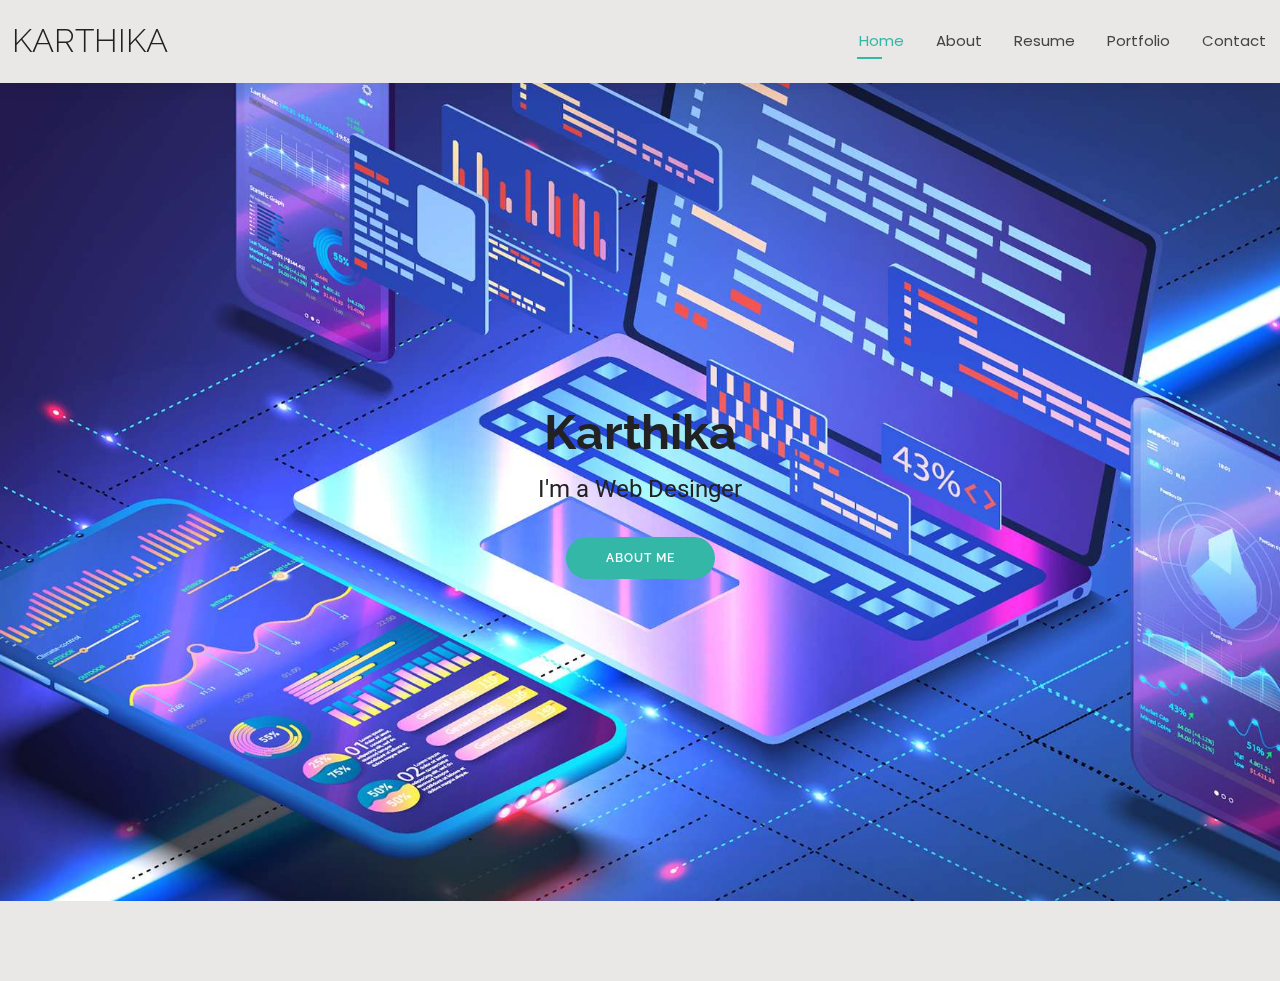
<file: index.html>
<!DOCTYPE html>
<html lang="en">

<head>
  <meta charset="utf-8">
  <meta content="width=device-width, initial-scale=1.0" name="viewport">
  <title>Index - Karthika Bootstrap Template</title>
  <meta name="description" content="">
  <meta name="keywords" content="">

  <!-- Favicons -->
  <link href="assets/img/favicon.png" rel="icon">
  <link href="assets/img/apple-touch-icon.png" rel="apple-touch-icon">

  <!-- Fonts -->
  <link href="https://fonts.googleapis.com" rel="preconnect">
  <link href="https://fonts.gstatic.com" rel="preconnect" crossorigin>
  <link href="https://fonts.googleapis.com/css2?family=Roboto:ital,wght@0,100;0,300;0,400;0,500;0,700;0,900;1,100;1,300;1,400;1,500;1,700;1,900&family=Poppins:ital,wght@0,100;0,200;0,300;0,400;0,500;0,600;0,700;0,800;0,900;1,100;1,200;1,300;1,400;1,500;1,600;1,700;1,800;1,900&family=Raleway:ital,wght@0,100;0,200;0,300;0,400;0,500;0,600;0,700;0,800;0,900;1,100;1,200;1,300;1,400;1,500;1,600;1,700;1,800;1,900&display=swap" rel="stylesheet">

  <!-- Vendor CSS Files -->
  <link href="assets/vendor/bootstrap/css/bootstrap.min.css" rel="stylesheet">
  <link href="assets/vendor/bootstrap-icons/bootstrap-icons.css" rel="stylesheet">
  <link href="assets/vendor/aos/aos.css" rel="stylesheet">
  <link href="assets/vendor/swiper/swiper-bundle.min.css" rel="stylesheet">
  <link href="assets/vendor/glightbox/css/glightbox.min.css" rel="stylesheet">

  <!-- Main CSS File -->
  <link href="assets/css/main.css" rel="stylesheet">

 
</head>

<body class="index-page">

  <header id="header" class="header d-flex align-items-center light-background sticky-top">
    <div class="container-fluid position-relative d-flex align-items-center justify-content-between">

      <a href="index.html" class="logo d-flex align-items-center me-auto me-xl-0">
        <!-- Uncomment the line below if you also wish to use an image logo -->
        <!-- <img src="assets/img/logo.png" alt=""> -->
        <h1 class="sitename">Karthika</h1>
      </a>

      <nav id="navmenu" class="navmenu">
        <ul>
          <li><a href="index.html" class="active">Home</a></li>
          <li><a href="about.html">About</a></li>
          <li><a href="resume.html">Resume</a></li>
          <li><a href="portfolio.html">Portfolio</a></li> 
          <li><a href="contact.html">Contact</a></li>
        </ul>
        <i class="mobile-nav-toggle d-xl-none bi bi-list"></i>
      </nav>

     
    </div>
  </header>

  <main class="main">

    <!-- Hero Section -->
    <section id="hero" class="hero section">

      <img src="assets/img/software-development-specialist.jpg" alt="" data-aos="fade-in" >

      <div class="container text-center" data-aos="zoom-out" data-aos-delay="100">
        <div class="row justify-content-center">
          <div class="col-lg-8">
            <h2>Karthika</h2>
            <p>I'm a Web Desinger</p>
            <a href="about.html" class="btn-get-started">About Me</a>
          </div>
        </div>
      </div>

    </section><!-- /Hero Section -->

  </main>

  <footer id="footer" class="footer light-background">

   

  </footer>

  <!-- Scroll Top -->
  <a href="#" id="scroll-top" class="scroll-top d-flex align-items-center justify-content-center"><i class="bi bi-arrow-up-short"></i></a>

  <!-- Preloader -->
  <div id="preloader"></div>

  <!-- Vendor JS Files -->
  <script src="assets/vendor/bootstrap/js/bootstrap.bundle.min.js"></script>
  <script src="assets/vendor/php-email-form/validate.js"></script>
  <script src="assets/vendor/aos/aos.js"></script>
  <script src="assets/vendor/waypoints/noframework.waypoints.js"></script>
  <script src="assets/vendor/purecounter/purecounter_vanilla.js"></script>
  <script src="assets/vendor/swiper/swiper-bundle.min.js"></script>
  <script src="assets/vendor/glightbox/js/glightbox.min.js"></script>
  <script src="assets/vendor/imagesloaded/imagesloaded.pkgd.min.js"></script>
  <script src="assets/vendor/isotope-layout/isotope.pkgd.min.js"></script>

  <!-- Main JS File -->
  <script src="assets/js/main.js"></script>

</body>

</html>
</file>
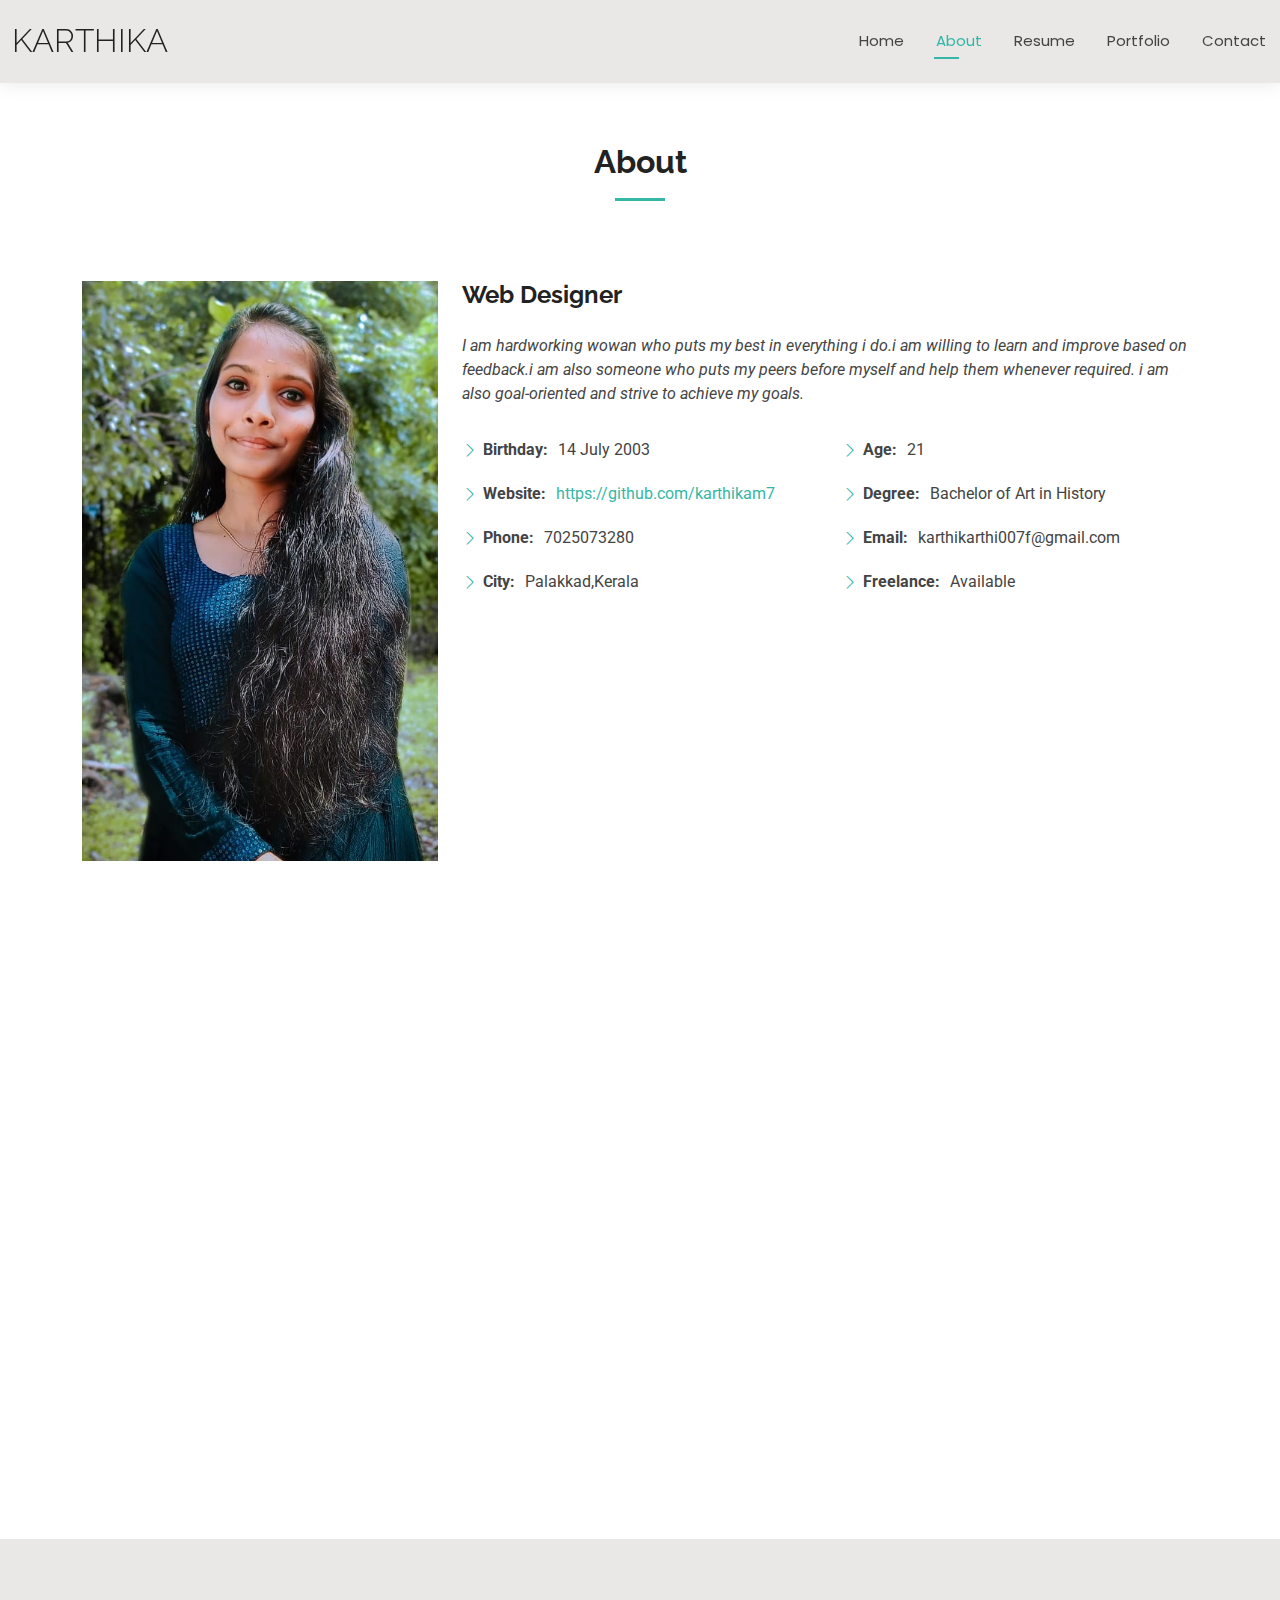
<file: about.html>
<!DOCTYPE html>
<html lang="en">

<head>
  <meta charset="utf-8">
  <meta content="width=device-width, initial-scale=1.0" name="viewport">
  <title>About - Karthika</title>
  <meta name="description" content="">
  <meta name="keywords" content="">

  <!-- Favicons -->
  <link href="assets/img/favicon.png" rel="icon">
  <link href="assets/img/apple-touch-icon.png" rel="apple-touch-icon">

  <!-- Fonts -->
  <link href="https://fonts.googleapis.com" rel="preconnect">
  <link href="https://fonts.gstatic.com" rel="preconnect" crossorigin>
  <link href="https://fonts.googleapis.com/css2?family=Roboto:ital,wght@0,100;0,300;0,400;0,500;0,700;0,900;1,100;1,300;1,400;1,500;1,700;1,900&family=Poppins:ital,wght@0,100;0,200;0,300;0,400;0,500;0,600;0,700;0,800;0,900;1,100;1,200;1,300;1,400;1,500;1,600;1,700;1,800;1,900&family=Raleway:ital,wght@0,100;0,200;0,300;0,400;0,500;0,600;0,700;0,800;0,900;1,100;1,200;1,300;1,400;1,500;1,600;1,700;1,800;1,900&display=swap" rel="stylesheet">

  <!-- Vendor CSS Files -->
  <link href="assets/vendor/bootstrap/css/bootstrap.min.css" rel="stylesheet">
  <link href="assets/vendor/bootstrap-icons/bootstrap-icons.css" rel="stylesheet">
  <link href="assets/vendor/aos/aos.css" rel="stylesheet">
  <link href="assets/vendor/swiper/swiper-bundle.min.css" rel="stylesheet">
  <link href="assets/vendor/glightbox/css/glightbox.min.css" rel="stylesheet">

  <!-- Main CSS File -->
  <link href="assets/css/main.css" rel="stylesheet">

  
</head>

<body class="about-page">

  <header id="header" class="header d-flex align-items-center light-background sticky-top">
    <div class="container-fluid position-relative d-flex align-items-center justify-content-between">

      <a href="index.html" class="logo d-flex align-items-center me-auto me-xl-0">
        <!-- Uncomment the line below if you also wish to use an image logo -->
        <!-- <img src="assets/img/logo.png" alt=""> -->
        <h1 class="sitename">Karthika</h1>
      </a>

      <nav id="navmenu" class="navmenu">
        <ul>
          <li><a href="index.html">Home</a></li>
          <li><a href="about.html" class="active">About</a></li>
          <li><a href="resume.html">Resume</a></li>
          <li><a href="portfolio.html">Portfolio</a></li>
         
          <li><a href="contact.html">Contact</a></li>
        </ul>
        <i class="mobile-nav-toggle d-xl-none bi bi-list"></i>
      </nav>

     

    </div>
  </header>

  <main class="main">

    <!-- About Section -->
    <section id="about" class="about section">

      <!-- Section Title -->
      <div class="container section-title" data-aos="fade-up">
        <h2>About</h2>
        <p></p>
      </div><!-- End Section Title -->

      <div class="container" data-aos="fade-up" data-aos-delay="100">

        <div class="row gy-4 justify-content-center">
          <div class="col-lg-4">
            <img src="assets/img/IMG-20240715-WA0415.jpg" class="img-fluid" alt="">
          </div>
          <div class="col-lg-8 content">
            <h2> Web Designer</h2>
            <p class="fst-italic py-3">
             I am hardworking wowan who puts my best in everything i do.i am willing to learn and improve based on feedback.i am also someone who puts my peers before myself and help them whenever required. i am also goal-oriented and strive to achieve my goals.
            </p>
            <div class="row">
              <div class="col-lg-6">
                <ul>
                  <li><i class="bi bi-chevron-right"></i> <strong>Birthday:</strong> <span>14 July 2003</span></li>
                  <li><i class="bi bi-chevron-right"></i> <strong>Website:</strong> <span><a href="https://github.com/karthikam7">https://github.com/karthikam7</a></span></li>
                  <li><i class="bi bi-chevron-right"></i> <strong>Phone:</strong> <span>7025073280</span></li>
                  <li><i class="bi bi-chevron-right"></i> <strong>City:</strong> <span>Palakkad,Kerala</span></li>
                </ul>
              </div>
              <div class="col-lg-6">
                <ul>
                  <li><i class="bi bi-chevron-right"></i> <strong>Age:</strong> <span>21</span></li>
                  <li><i class="bi bi-chevron-right"></i> <strong>Degree:</strong> <span>Bachelor of Art in History </span></li>
                  <li><i class="bi bi-chevron-right"></i> <strong>Email:</strong> <span>karthikarthi007f@gmail.com</span></li>
                  <li><i class="bi bi-chevron-right"></i> <strong>Freelance:</strong> <span>Available</span></li>
                </ul>
              </div>
            </div>
            <p class="py-3">
            
            </p>
          </div>
        </div>

      </div>

    </section><!-- /About Section -->

    <!-- Skills Section -->
    <section id="skills" class="skills section">

      <!-- Section Title -->
      <div class="container section-title" data-aos="fade-up">
        <h2>Skills</h2>
        <p></p>
      </div><!-- End Section Title -->

      <div class="container" data-aos="fade-up" data-aos-delay="100">

        <div class="row skills-content skills-animation">

          <div class="col-lg-6">

            <div class="progress">
              <span class="skill"><span>HTML</span> <i class="val">100%</i></span>
              <div class="progress-bar-wrap">
                <div class="progress-bar" role="progressbar" aria-valuenow="100" aria-valuemin="0" aria-valuemax="100"></div>
              </div>
            </div><!-- End Skills Item -->

            <div class="progress">
              <span class="skill"><span>CSS</span> <i class="val">90%</i></span>
              <div class="progress-bar-wrap">
                <div class="progress-bar" role="progressbar" aria-valuenow="90" aria-valuemin="0" aria-valuemax="100"></div>
              </div>
            </div><!-- End Skills Item -->

            <div class="progress">
              <span class="skill"><span>JavaScript</span> <i class="val">75%</i></span>
              <div class="progress-bar-wrap">
                <div class="progress-bar" role="progressbar" aria-valuenow="75" aria-valuemin="0" aria-valuemax="100"></div>
              </div>
            </div><!-- End Skills Item -->

          </div>

          <div class="col-lg-6">

            <div class="progress">
              <span class="skill"><span>Bootstrap</span> <i class="val">80%</i></span>
              <div class="progress-bar-wrap">
                <div class="progress-bar" role="progressbar" aria-valuenow="80" aria-valuemin="0" aria-valuemax="100"></div>
              </div>
            </div><!-- End Skills Item -->

            <div class="progress">
              <span class="skill"><span>WordPress</span> <i class="val">90%</i></span>
              <div class="progress-bar-wrap">
                <div class="progress-bar" role="progressbar" aria-valuenow="90" aria-valuemin="0" aria-valuemax="100"></div>
              </div>
            </div><!-- End Skills Item -->

            <div class="progress">
              <span class="skill"><span>Photoshop</span> <i class="val">55%</i></span>
              <div class="progress-bar-wrap">
                <div class="progress-bar" role="progressbar" aria-valuenow="55" aria-valuemin="0" aria-valuemax="100"></div>
              </div>
            </div><!-- End Skills Item -->
            <div class="progress">
              <span class="skill"><span>Jquery</span> <i class="val">75%</i></span>
              <div class="progress-bar-wrap">
                <div class="progress-bar" role="progressbar" aria-valuenow="75" aria-valuemin="0" aria-valuemax="100"></div>
              </div>
            </div><!-- End Skills Item -->


          </div>

        </div>

      </div>

    </section><!-- /Skills Section -->

    <!-- Stats Section -->
    <section id="stats" class="stats section">

      
              
            </div><!-- End testimonial item -->

          </div>
          <div class="swiper-pagination"></div>
        </div>

      </div>

    </section><!-- /Testimonials Section -->

  </main>

  <footer id="footer" class="footer light-background">

    

  </footer>

  <!-- Scroll Top -->
  <a href="#" id="scroll-top" class="scroll-top d-flex align-items-center justify-content-center"><i class="bi bi-arrow-up-short"></i></a>

  <!-- Preloader -->
  <div id="preloader"></div>

  <!-- Vendor JS Files -->
  <script src="assets/vendor/bootstrap/js/bootstrap.bundle.min.js"></script>
  <script src="assets/vendor/php-email-form/validate.js"></script>
  <script src="assets/vendor/aos/aos.js"></script>
  <script src="assets/vendor/waypoints/noframework.waypoints.js"></script>
  <script src="assets/vendor/purecounter/purecounter_vanilla.js"></script>
  <script src="assets/vendor/swiper/swiper-bundle.min.js"></script>
  <script src="assets/vendor/glightbox/js/glightbox.min.js"></script>
  <script src="assets/vendor/imagesloaded/imagesloaded.pkgd.min.js"></script>
  <script src="assets/vendor/isotope-layout/isotope.pkgd.min.js"></script>

  <!-- Main JS File -->
  <script src="assets/js/main.js"></script>

</body>

</html>
</file>
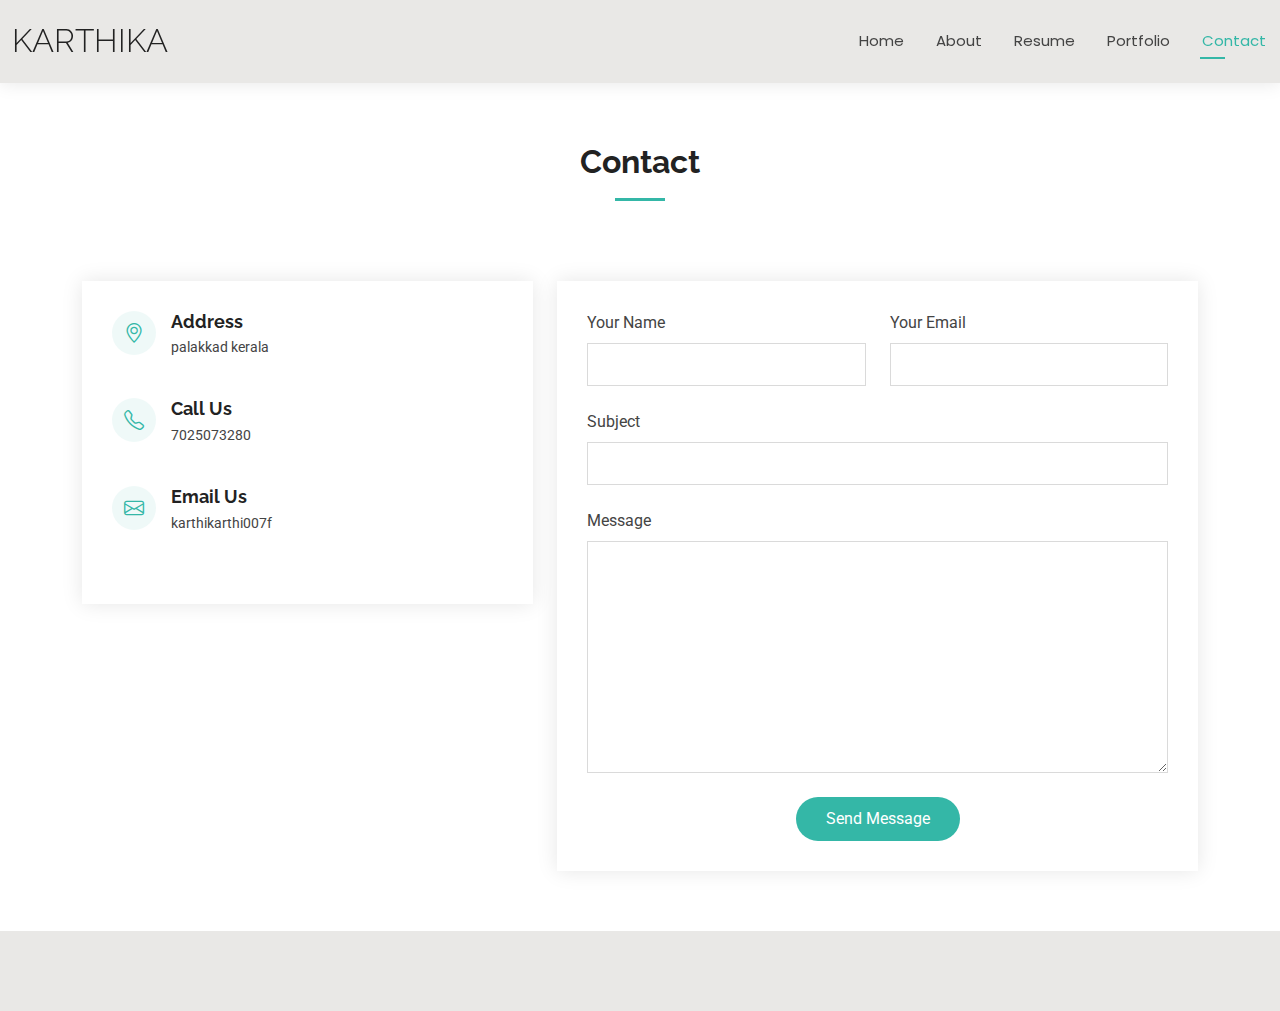
<file: contact.html>
<!DOCTYPE html>
<html lang="en">

<head>
  <meta charset="utf-8">
  <meta content="width=device-width, initial-scale=1.0" name="viewport">
  <title>Contact -karthika Bootstrap Template</title>
  <meta name="description" content="">
  <meta name="keywords" content="">

  <!-- Favicons -->
  <link href="assets/img/favicon.png" rel="icon">
  <link href="assets/img/apple-touch-icon.png" rel="apple-touch-icon">

  <!-- Fonts -->
  <link href="https://fonts.googleapis.com" rel="preconnect">
  <link href="https://fonts.gstatic.com" rel="preconnect" crossorigin>
  <link href="https://fonts.googleapis.com/css2?family=Roboto:ital,wght@0,100;0,300;0,400;0,500;0,700;0,900;1,100;1,300;1,400;1,500;1,700;1,900&family=Poppins:ital,wght@0,100;0,200;0,300;0,400;0,500;0,600;0,700;0,800;0,900;1,100;1,200;1,300;1,400;1,500;1,600;1,700;1,800;1,900&family=Raleway:ital,wght@0,100;0,200;0,300;0,400;0,500;0,600;0,700;0,800;0,900;1,100;1,200;1,300;1,400;1,500;1,600;1,700;1,800;1,900&display=swap" rel="stylesheet">

  <!-- Vendor CSS Files -->
  <link href="assets/vendor/bootstrap/css/bootstrap.min.css" rel="stylesheet">
  <link href="assets/vendor/bootstrap-icons/bootstrap-icons.css" rel="stylesheet">
  <link href="assets/vendor/aos/aos.css" rel="stylesheet">
  <link href="assets/vendor/swiper/swiper-bundle.min.css" rel="stylesheet">
  <link href="assets/vendor/glightbox/css/glightbox.min.css" rel="stylesheet">

  <!-- Main CSS File -->
  <link href="assets/css/main.css" rel="stylesheet">

</head>

<body class="contact-page">

  <header id="header" class="header d-flex align-items-center light-background sticky-top">
    <div class="container-fluid position-relative d-flex align-items-center justify-content-between">

      <a href="index.html" class="logo d-flex align-items-center me-auto me-xl-0">
        <!-- Uncomment the line below if you also wish to use an image logo -->
        <!-- <img src="assets/img/logo.png" alt=""> -->
        <h1 class="sitename">Karthika</h1>
      </a>

      <nav id="navmenu" class="navmenu">
        <ul>
          <li><a href="index.html">Home</a></li>
          <li><a href="about.html">About</a></li>
          <li><a href="resume.html">Resume</a></li>
          <li><a href="portfolio.html">Portfolio</a></li>
          
          <li><a href="contact.html" class="active">Contact</a></li>
        </ul>
        <i class="mobile-nav-toggle d-xl-none bi bi-list"></i>
      </nav>

    
    </div>
  </header>

  <main class="main">

    <!-- Contact Section -->
    <section id="contact" class="contact section">

      <!-- Section Title -->
      <div class="container section-title" data-aos="fade-up">
        <h2>Contact</h2>
        <p></p>
      </div><!-- End Section Title -->

      <div class="container" data-aos="fade-up" data-aos-delay="100">

        <div class="row gy-4">

          <div class="col-lg-5">

            <div class="info-wrap">
              <div class="info-item d-flex" data-aos="fade-up" data-aos-delay="200">
                <i class="bi bi-geo-alt flex-shrink-0"></i>
                <div>
                  <h3>Address</h3>
                  <p>palakkad kerala</p>
                </div>
              </div><!-- End Info Item -->

              <div class="info-item d-flex" data-aos="fade-up" data-aos-delay="300">
                <i class="bi bi-telephone flex-shrink-0"></i>
                <div>
                  <h3>Call Us</h3>
                  <p>7025073280</p>
                </div>
              </div><!-- End Info Item -->

              <div class="info-item d-flex" data-aos="fade-up" data-aos-delay="400">
                <i class="bi bi-envelope flex-shrink-0"></i>
                <div>
                  <h3>Email Us</h3>
                  <p>karthikarthi007f</p>
                </div>
              </div><!-- End Info Item -->

              <!-- <iframe src="https://www.google.com/maps/embed?pb=!1m14!1m8!1m3!1d48389.78314118045!2d-74.006138!3d40.710059!3m2!1i1024!2i768!4f13.1!3m3!1m2!1s0x89c25a22a3bda30d%3A0xb89d1fe6bc499443!2sDowntown%20Conference%20Center!5e0!3m2!1sen!2sus!4v1676961268712!5m2!1sen!2sus" frameborder="0" style="border:0; width: 100%; height: 270px;" allowfullscreen="" loading="lazy" referrerpolicy="no-referrer-when-downgrade"></iframe> -->
            </div>
          </div>

          <div class="col-lg-7">
            <form action="forms/contact.php" method="post" class="php-email-form" data-aos="fade-up" data-aos-delay="200">
              <div class="row gy-4">

                <div class="col-md-6">
                  <label for="name-field" class="pb-2">Your Name</label>
                  <input type="text" name="name" id="name-field" class="form-control" required="">
                </div>

                <div class="col-md-6">
                  <label for="email-field" class="pb-2">Your Email</label>
                  <input type="email" class="form-control" name="email" id="email-field" required="">
                </div>

                <div class="col-md-12">
                  <label for="subject-field" class="pb-2">Subject</label>
                  <input type="text" class="form-control" name="subject" id="subject-field" required="">
                </div>

                <div class="col-md-12">
                  <label for="message-field" class="pb-2">Message</label>
                  <textarea class="form-control" name="message" rows="10" id="message-field" required=""></textarea>
                </div>

                <div class="col-md-12 text-center">
                  <div class="loading">Loading</div>
                  <div class="error-message"></div>
                  <div class="sent-message">Your message has been sent. Thank you!</div>

                  <button type="submit">Send Message</button>
                </div>

              </div>
            </form>
          </div><!-- End Contact Form -->

        </div>

      </div>

    </section><!-- /Contact Section -->

  </main>

  <footer id="footer" class="footer light-background">

    <div 

  </footer>

  <!-- Scroll Top -->
  <a href="#" id="scroll-top" class="scroll-top d-flex align-items-center justify-content-center"><i class="bi bi-arrow-up-short"></i></a>

  <!-- Preloader -->
  <div id="preloader"></div>

  <!-- Vendor JS Files -->
  <script src="assets/vendor/bootstrap/js/bootstrap.bundle.min.js"></script>
  <script src="assets/vendor/php-email-form/validate.js"></script>
  <script src="assets/vendor/aos/aos.js"></script>
  <script src="assets/vendor/waypoints/noframework.waypoints.js"></script>
  <script src="assets/vendor/purecounter/purecounter_vanilla.js"></script>
  <script src="assets/vendor/swiper/swiper-bundle.min.js"></script>
  <script src="assets/vendor/glightbox/js/glightbox.min.js"></script>
  <script src="assets/vendor/imagesloaded/imagesloaded.pkgd.min.js"></script>
  <script src="assets/vendor/isotope-layout/isotope.pkgd.min.js"></script>

  <!-- Main JS File -->
  <script src="assets/js/main.js"></script>

</body>

</html>
</file>
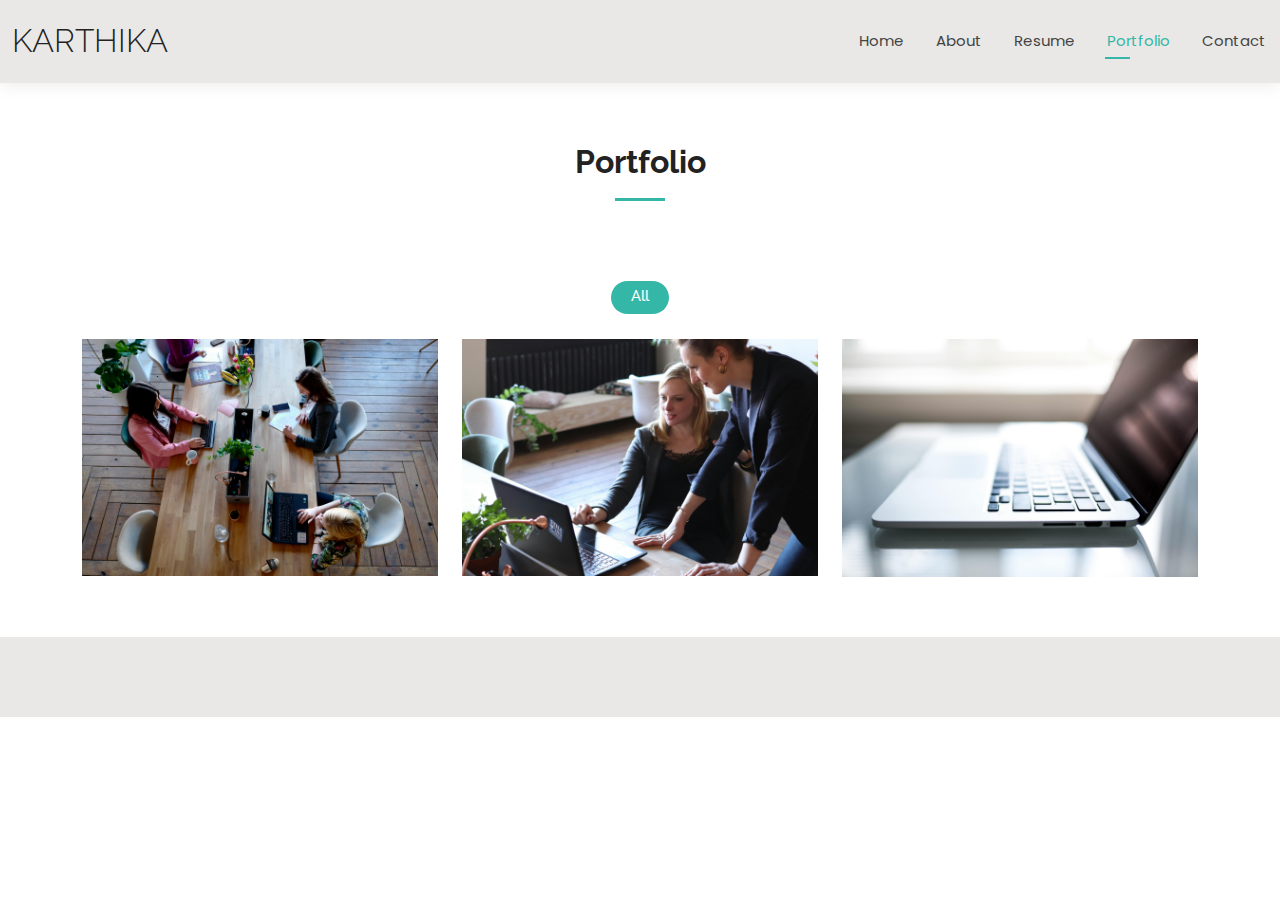
<file: portfolio.html>
<!DOCTYPE html>
<html lang="en">

<head>
  <meta charset="utf-8">
  <meta content="width=device-width, initial-scale=1.0" name="viewport">
  <title>Portfolio - Karthika Bootstrap Template</title>
  <meta name="description" content="">
  <meta name="keywords" content="">

  <!-- Favicons -->
  <link href="assets/img/favicon.png" rel="icon">
  <link href="assets/img/apple-touch-icon.png" rel="apple-touch-icon">

  <!-- Fonts -->
  <link href="https://fonts.googleapis.com" rel="preconnect">
  <link href="https://fonts.gstatic.com" rel="preconnect" crossorigin>
  <link href="https://fonts.googleapis.com/css2?family=Roboto:ital,wght@0,100;0,300;0,400;0,500;0,700;0,900;1,100;1,300;1,400;1,500;1,700;1,900&family=Poppins:ital,wght@0,100;0,200;0,300;0,400;0,500;0,600;0,700;0,800;0,900;1,100;1,200;1,300;1,400;1,500;1,600;1,700;1,800;1,900&family=Raleway:ital,wght@0,100;0,200;0,300;0,400;0,500;0,600;0,700;0,800;0,900;1,100;1,200;1,300;1,400;1,500;1,600;1,700;1,800;1,900&display=swap" rel="stylesheet">

  <!-- Vendor CSS Files -->
  <link href="assets/vendor/bootstrap/css/bootstrap.min.css" rel="stylesheet">
  <link href="assets/vendor/bootstrap-icons/bootstrap-icons.css" rel="stylesheet">
  <link href="assets/vendor/aos/aos.css" rel="stylesheet">
  <link href="assets/vendor/swiper/swiper-bundle.min.css" rel="stylesheet">
  <link href="assets/vendor/glightbox/css/glightbox.min.css" rel="stylesheet">

  <!-- Main CSS File -->
  <link href="assets/css/main.css" rel="stylesheet">

  
</head>

<body class="portfolio-page">

  <header id="header" class="header d-flex align-items-center light-background sticky-top">
    <div class="container-fluid position-relative d-flex align-items-center justify-content-between">

      <a href="index.html" class="logo d-flex align-items-center me-auto me-xl-0">
        <!-- Uncomment the line below if you also wish to use an image logo -->
        <!-- <img src="assets/img/logo.png" alt=""> -->
        <h1 class="sitename">Karthika</h1>
      </a>

      <nav id="navmenu" class="navmenu">
        <ul>
          <li><a href="index.html">Home</a></li>
          <li><a href="about.html">About</a></li>
          <li><a href="resume.html">Resume</a></li>
          <li><a href="portfolio.html" class="active">Portfolio</a></li>
          
          <li><a href="contact.html">Contact</a></li>
        </ul>
        <i class="mobile-nav-toggle d-xl-none bi bi-list"></i>
      </nav>

     

    </div>
  </header>

  <main class="main">

    <!-- Portfolio Section -->
    <section id="portfolio" class="portfolio section">

      <!-- Section Title -->
      <div class="container section-title" data-aos="fade-up">
        <h2>Portfolio</h2>
        <p></p>
      </div><!-- End Section Title -->

      <div class="container">

        <div class="isotope-layout" data-default-filter="*" data-layout="masonry" data-sort="original-order">

          <ul class="portfolio-filters isotope-filters" data-aos="fade-up" data-aos-delay="100">
            <li data-filter="*" class="filter-active">All</li>
           
          </ul><!-- End Portfolio Filters -->

          <div class="row gy-4 isotope-container" data-aos="fade-up" data-aos-delay="200">

            <div class="col-lg-4 col-md-6 portfolio-item isotope-item filter-app">
              <img src="assets/img/masonry-portfolio/img8.jpg" class="img-fluid" alt="">
              <div class="portfolio-info">
                <h4>Project 1</h4>
                <p></p>
                <a href="assets/img/masonry-portfolio/masonry-portfolio-1.jpg" title="App 1" data-gallery="portfolio-gallery-app" class="glightbox preview-link"><i class="bi bi-zoom-in"></i></a>
                <a href="https://karthikam7.github.io/project-1/" title="More Details" class="details-link"><i class="bi bi-link-45deg"></i></a>
              </div>
            </div><!-- End Portfolio Item -->

            <div class="col-lg-4 col-md-6 portfolio-item isotope-item filter-product">
              <img src="assets/img/masonry-portfolio/img6.jpg" class="img-fluid" alt="">
              <div class="portfolio-info">
                <h4>Project 2</h4>
                <p></p>
                <a href="assets/img/masonry-portfolio/masonry-portfolio-2.jpg" title="Product 1" data-gallery="portfolio-gallery-product" class="glightbox preview-link"><i class="bi bi-zoom-in"></i></a>
                <a href="https://karthikam7.github.io/project-3/" title="More Details" class="details-link"><i class="bi bi-link-45deg"></i></a>
              </div>
            </div><!-- End Portfolio Item -->

            <div class="col-lg-4 col-md-6 portfolio-item isotope-item filter-branding">
              <img src="assets/img/masonry-portfolio/img5.jpg" class="img-fluid" alt="">
              <div class="portfolio-info">
                <h4>project 3</h4>
                <p></p>
                <a href="assets/img/masonry-portfolio/masonry-portfolio-3.jpg" title="Branding 1" data-gallery="portfolio-gallery-branding" class="glightbox preview-link"><i class="bi bi-zoom-in"></i></a>
                <a href="https://karthikam7.github.io/karthi/" title="More Details" class="details-link"><i class="bi bi-link-45deg"></i></a>
              </div>
            </div><!-- End Portfolio Item -->

           
        </div>

      </div>

    </section><!-- /Portfolio Section -->

  </main>

  <footer id="footer" class="footer light-background">

    

  </footer>

  <!-- Scroll Top -->
  <a href="#" id="scroll-top" class="scroll-top d-flex align-items-center justify-content-center"><i class="bi bi-arrow-up-short"></i></a>

  <!-- Preloader -->
  <div id="preloader"></div>

  <!-- Vendor JS Files -->
  <script src="assets/vendor/bootstrap/js/bootstrap.bundle.min.js"></script>
  <script src="assets/vendor/php-email-form/validate.js"></script>
  <script src="assets/vendor/aos/aos.js"></script>
  <script src="assets/vendor/waypoints/noframework.waypoints.js"></script>
  <script src="assets/vendor/purecounter/purecounter_vanilla.js"></script>
  <script src="assets/vendor/swiper/swiper-bundle.min.js"></script>
  <script src="assets/vendor/glightbox/js/glightbox.min.js"></script>
  <script src="assets/vendor/imagesloaded/imagesloaded.pkgd.min.js"></script>
  <script src="assets/vendor/isotope-layout/isotope.pkgd.min.js"></script>

  <!-- Main JS File -->
  <script src="assets/js/main.js"></script>

</body>

</html>
</file>
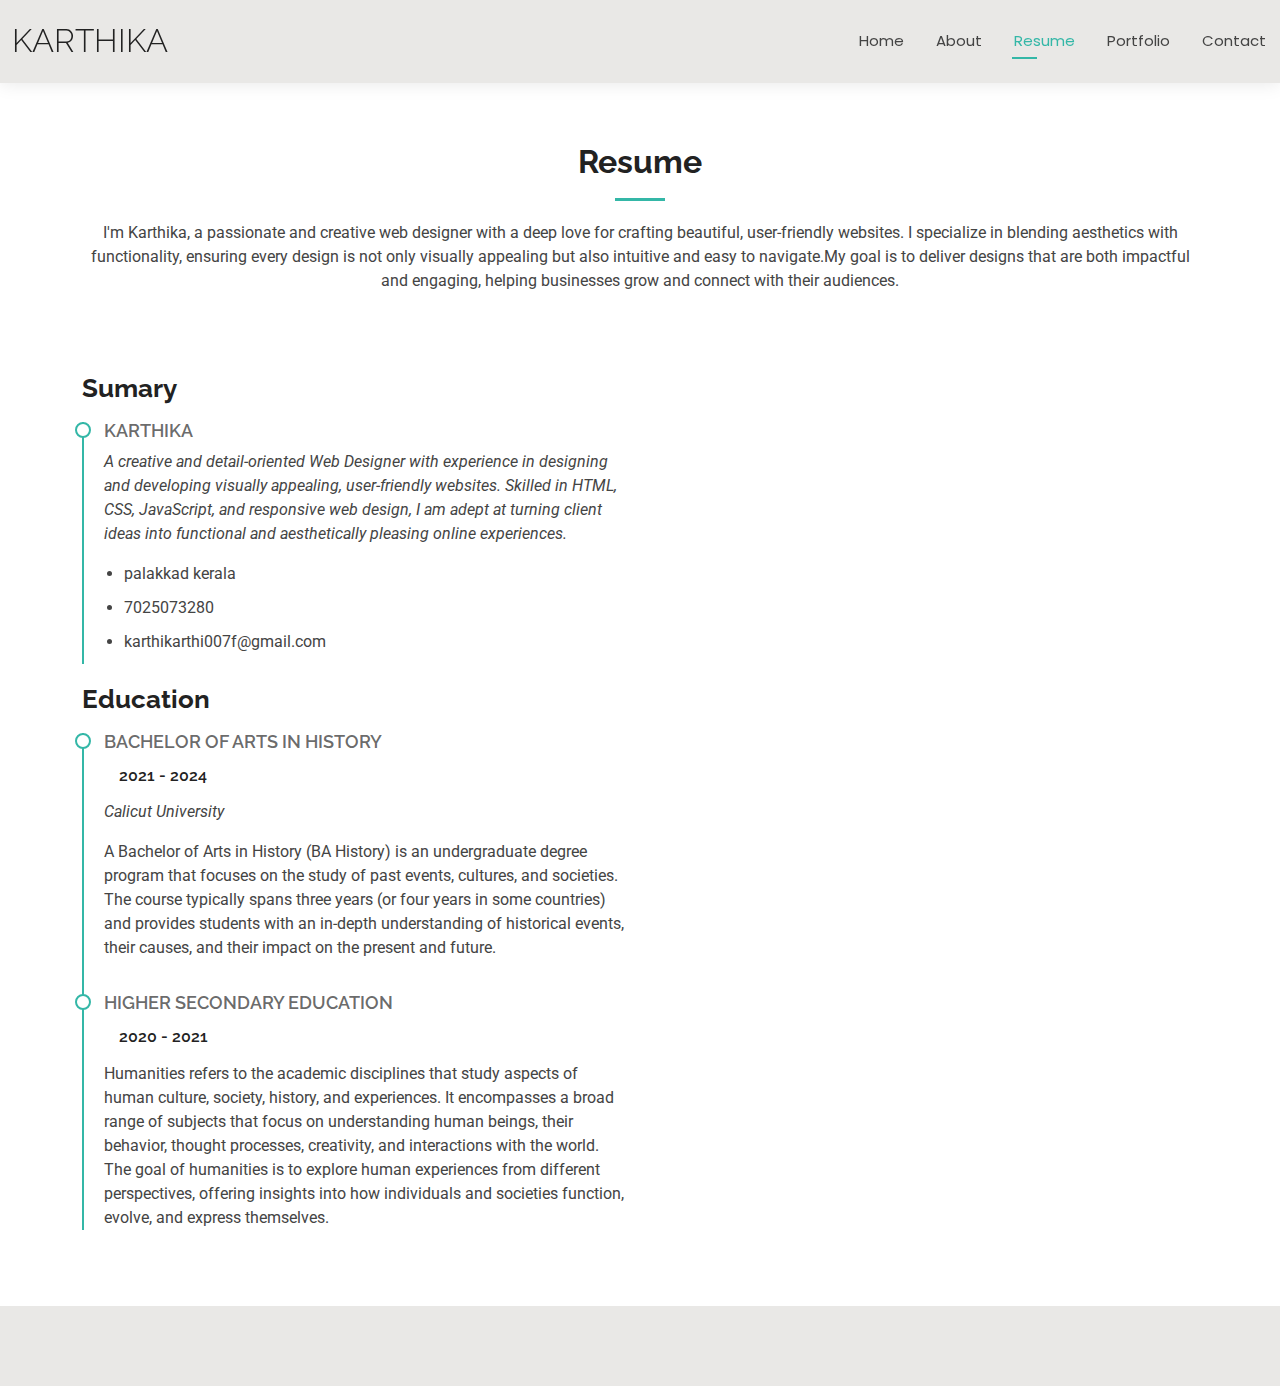
<file: resume.html>
<!DOCTYPE html>
<html lang="en">

<head>
  <meta charset="utf-8">
  <meta content="width=device-width, initial-scale=1.0" name="viewport">
  <title>Resume - Karthika Bootstrap Template</title>
  <meta name="description" content="">
  <meta name="keywords" content="">

  <!-- Favicons -->
  <link href="assets/img/favicon.png" rel="icon">
  <link href="assets/img/apple-touch-icon.png" rel="apple-touch-icon">

  <!-- Fonts -->
  <link href="https://fonts.googleapis.com" rel="preconnect">
  <link href="https://fonts.gstatic.com" rel="preconnect" crossorigin>
  <link href="https://fonts.googleapis.com/css2?family=Roboto:ital,wght@0,100;0,300;0,400;0,500;0,700;0,900;1,100;1,300;1,400;1,500;1,700;1,900&family=Poppins:ital,wght@0,100;0,200;0,300;0,400;0,500;0,600;0,700;0,800;0,900;1,100;1,200;1,300;1,400;1,500;1,600;1,700;1,800;1,900&family=Raleway:ital,wght@0,100;0,200;0,300;0,400;0,500;0,600;0,700;0,800;0,900;1,100;1,200;1,300;1,400;1,500;1,600;1,700;1,800;1,900&display=swap" rel="stylesheet">

  <!-- Vendor CSS Files -->
  <link href="assets/vendor/bootstrap/css/bootstrap.min.css" rel="stylesheet">
  <link href="assets/vendor/bootstrap-icons/bootstrap-icons.css" rel="stylesheet">
  <link href="assets/vendor/aos/aos.css" rel="stylesheet">
  <link href="assets/vendor/swiper/swiper-bundle.min.css" rel="stylesheet">
  <link href="assets/vendor/glightbox/css/glightbox.min.css" rel="stylesheet">

  <!-- Main CSS File -->
  <link href="assets/css/main.css" rel="stylesheet">

</head>

<body class="resume-page">

  <header id="header" class="header d-flex align-items-center light-background sticky-top">
    <div class="container-fluid position-relative d-flex align-items-center justify-content-between">

      <a href="index.html" class="logo d-flex align-items-center me-auto me-xl-0">
        <!-- Uncomment the line below if you also wish to use an image logo -->
        <!-- <img src="assets/img/logo.png" alt=""> -->
        <h1 class="sitename">Karthika</h1>
      </a>

      <nav id="navmenu" class="navmenu">
        <ul>
          <li><a href="index.html">Home</a></li>
          <li><a href="about.html">About</a></li>
          <li><a href="resume.html" class="active">Resume</a></li>
          <li><a href="portfolio.html">Portfolio</a></li>
        
          <li><a href="contact.html">Contact</a></li>
        </ul>
        <i class="mobile-nav-toggle d-xl-none bi bi-list"></i>
      </nav>

     
    </div>
  </header>

  <main class="main">

    <!-- Resume Section -->
    <section id="resume" class="resume section">

      <!-- Section Title -->
      <div class="container section-title" data-aos="fade-up">
        <h2>Resume</h2>
        <p> I'm Karthika, a passionate and creative web designer with a deep love for crafting beautiful, user-friendly websites. I specialize in blending aesthetics with functionality, ensuring every design is not only visually appealing but also intuitive and easy to navigate.My goal is to deliver designs that are both impactful and engaging, helping businesses grow and connect with their audiences.
          
         </p>
      </div><!-- End Section Title -->

      <div class="container">

        <div class="row">

          <div class="col-lg-6" data-aos="fade-up" data-aos-delay="100">
            <h3 class="resume-title">Sumary</h3>

            <div class="resume-item pb-0">
              <h4>Karthika</h4>
              <p><em>A creative and detail-oriented Web Designer with experience in designing and developing visually appealing, user-friendly websites. Skilled in HTML, CSS, JavaScript, and responsive web design, I am adept at turning client ideas into functional and aesthetically pleasing online experiences.</em></p>
              <ul>
                <li>palakkad kerala</li>
                <li>7025073280</li>
                <li>karthikarthi007f@gmail.com</li>
              </ul>
            </div><!-- Edn Resume Item -->

            <h3 class="resume-title">Education</h3>
            <div class="resume-item">
              <h4>Bachelor of Arts in History </h4>
              <h5>2021 - 2024</h5>
              <p><em>Calicut University</em></p>
              <p>A Bachelor of Arts in History (BA History) is an undergraduate degree program that focuses on the study of past events, cultures, and societies. The course typically spans three years (or four years in some countries) and provides students with an in-depth understanding of historical events, their causes, and their impact on the present and future.</p>
            </div><!-- Edn Resume Item -->

            <div class="resume-item">
              <h4>Higher Secondary Education</h4>
              <h5>2020 - 2021</h5>
              <p>Humanities refers to the academic disciplines that study aspects of human culture, society, history, and experiences. It encompasses a broad range of subjects that focus on understanding human beings, their behavior, thought processes, creativity, and interactions with the world. The goal of humanities is to explore human experiences from different perspectives, offering insights into how individuals and societies function, evolve, and express themselves.</p>
            </div><!-- Edn Resume Item -->

          </div>


        </div>

      </div>

    </section><!-- /Resume Section -->

  </main>

  <footer id="footer" class="footer light-background">

   
  </footer>

  <!-- Scroll Top -->
  <a href="#" id="scroll-top" class="scroll-top d-flex align-items-center justify-content-center"><i class="bi bi-arrow-up-short"></i></a>

  <!-- Preloader -->
  <div id="preloader"></div>

  <!-- Vendor JS Files -->
  <script src="assets/vendor/bootstrap/js/bootstrap.bundle.min.js"></script>
  <script src="assets/vendor/php-email-form/validate.js"></script>
  <script src="assets/vendor/aos/aos.js"></script>
  <script src="assets/vendor/waypoints/noframework.waypoints.js"></script>
  <script src="assets/vendor/purecounter/purecounter_vanilla.js"></script>
  <script src="assets/vendor/swiper/swiper-bundle.min.js"></script>
  <script src="assets/vendor/glightbox/js/glightbox.min.js"></script>
  <script src="assets/vendor/imagesloaded/imagesloaded.pkgd.min.js"></script>
  <script src="assets/vendor/isotope-layout/isotope.pkgd.min.js"></script>

  <!-- Main JS File -->
  <script src="assets/js/main.js"></script>

</body>

</html>
</file>
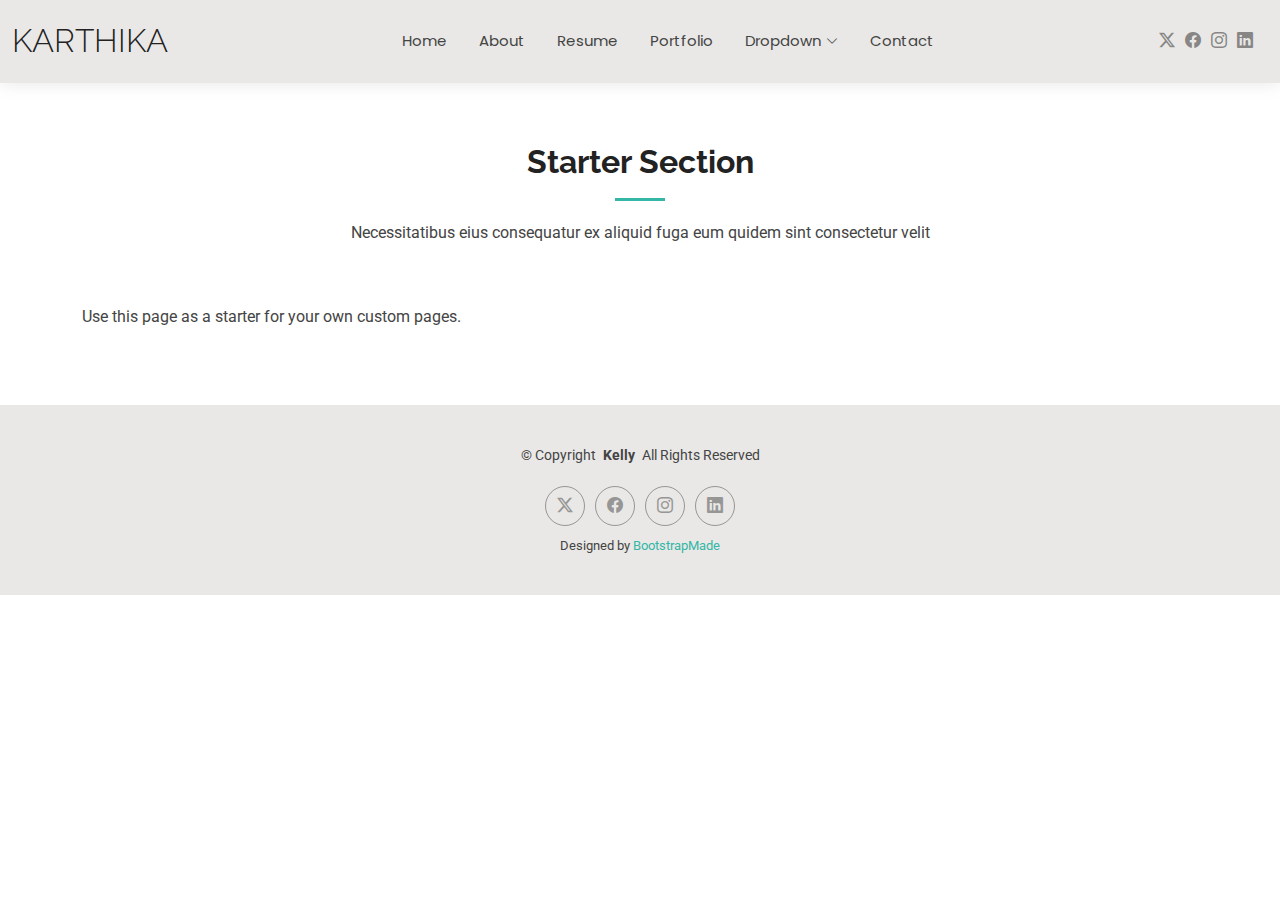
<file: starter-page.html>
<!DOCTYPE html>
<html lang="en">

<head>
  <meta charset="utf-8">
  <meta content="width=device-width, initial-scale=1.0" name="viewport">
  <title>Starter Page - Karthika Bootstrap Template</title>
  <meta name="description" content="">
  <meta name="keywords" content="">

  <!-- Favicons -->
  <link href="assets/img/favicon.png" rel="icon">
  <link href="assets/img/apple-touch-icon.png" rel="apple-touch-icon">

  <!-- Fonts -->
  <link href="https://fonts.googleapis.com" rel="preconnect">
  <link href="https://fonts.gstatic.com" rel="preconnect" crossorigin>
  <link href="https://fonts.googleapis.com/css2?family=Roboto:ital,wght@0,100;0,300;0,400;0,500;0,700;0,900;1,100;1,300;1,400;1,500;1,700;1,900&family=Poppins:ital,wght@0,100;0,200;0,300;0,400;0,500;0,600;0,700;0,800;0,900;1,100;1,200;1,300;1,400;1,500;1,600;1,700;1,800;1,900&family=Raleway:ital,wght@0,100;0,200;0,300;0,400;0,500;0,600;0,700;0,800;0,900;1,100;1,200;1,300;1,400;1,500;1,600;1,700;1,800;1,900&display=swap" rel="stylesheet">

  <!-- Vendor CSS Files -->
  <link href="assets/vendor/bootstrap/css/bootstrap.min.css" rel="stylesheet">
  <link href="assets/vendor/bootstrap-icons/bootstrap-icons.css" rel="stylesheet">
  <link href="assets/vendor/aos/aos.css" rel="stylesheet">
  <link href="assets/vendor/swiper/swiper-bundle.min.css" rel="stylesheet">
  <link href="assets/vendor/glightbox/css/glightbox.min.css" rel="stylesheet">

  <!-- Main CSS File -->
  <link href="assets/css/main.css" rel="stylesheet">

 
</head>

<body class="starter-page-page">

  <header id="header" class="header d-flex align-items-center light-background sticky-top">
    <div class="container-fluid position-relative d-flex align-items-center justify-content-between">

      <a href="index.html" class="logo d-flex align-items-center me-auto me-xl-0">
        <!-- Uncomment the line below if you also wish to use an image logo -->
        <!-- <img src="assets/img/logo.png" alt=""> -->
        <h1 class="sitename">Karthika</h1>
      </a>

      <nav id="navmenu" class="navmenu">
        <ul>
          <li><a href="index.html">Home</a></li>
          <li><a href="about.html">About</a></li>
          <li><a href="resume.html">Resume</a></li>
          <li><a href="portfolio.html">Portfolio</a></li>
          <li class="dropdown"><a href="#"><span>Dropdown</span> <i class="bi bi-chevron-down toggle-dropdown"></i></a>
            <ul>
              <li><a href="#">Dropdown 1</a></li>
              <li class="dropdown"><a href="#"><span>Deep Dropdown</span> <i class="bi bi-chevron-down toggle-dropdown"></i></a>
                <ul>
                  <li><a href="#">Deep Dropdown 1</a></li>
                  <li><a href="#">Deep Dropdown 2</a></li>
                  <li><a href="#">Deep Dropdown 3</a></li>
                  <li><a href="#">Deep Dropdown 4</a></li>
                  <li><a href="#">Deep Dropdown 5</a></li>
                </ul>
              </li>
              <li><a href="#">Dropdown 2</a></li>
              <li><a href="#">Dropdown 3</a></li>
              <li><a href="#">Dropdown 4</a></li>
            </ul>
          </li>
          <li><a href="contact.html">Contact</a></li>
        </ul>
        <i class="mobile-nav-toggle d-xl-none bi bi-list"></i>
      </nav>

      <div class="header-social-links">
        <a href="#" class="twitter"><i class="bi bi-twitter-x"></i></a>
        <a href="#" class="facebook"><i class="bi bi-facebook"></i></a>
        <a href="#" class="instagram"><i class="bi bi-instagram"></i></a>
        <a href="#" class="linkedin"><i class="bi bi-linkedin"></i></a>
      </div>

    </div>
  </header>

  <main class="main">

    <!-- Starter Section Section -->
    <section id="starter-section" class="starter-section section">

      <!-- Section Title -->
      <div class="container section-title" data-aos="fade-up">
        <h2>Starter Section</h2>
        <p>Necessitatibus eius consequatur ex aliquid fuga eum quidem sint consectetur velit</p>
      </div><!-- End Section Title -->

      <div class="container" data-aos="fade-up">
        <p>Use this page as a starter for your own custom pages.</p>
      </div>

    </section><!-- /Starter Section Section -->

  </main>

  <footer id="footer" class="footer light-background">

    <div class="container">
      <div class="copyright text-center ">
        <p>© <span>Copyright</span> <strong class="px-1 sitename">Kelly</strong> <span>All Rights Reserved<br></span></p>
      </div>
      <div class="social-links d-flex justify-content-center">
        <a href=""><i class="bi bi-twitter-x"></i></a>
        <a href=""><i class="bi bi-facebook"></i></a>
        <a href=""><i class="bi bi-instagram"></i></a>
        <a href=""><i class="bi bi-linkedin"></i></a>
      </div>
      <div class="credits">
        <!-- All the links in the footer should remain intact. -->
        <!-- You can delete the links only if you've purchased the pro version. -->
        <!-- Licensing information: https://bootstrapmade.com/license/ -->
        <!-- Purchase the pro version with working PHP/AJAX contact form: [buy-url] -->
        Designed by <a href="https://bootstrapmade.com/">BootstrapMade</a>
      </div>
    </div>

  </footer>

  <!-- Scroll Top -->
  <a href="#" id="scroll-top" class="scroll-top d-flex align-items-center justify-content-center"><i class="bi bi-arrow-up-short"></i></a>

  <!-- Preloader -->
  <div id="preloader"></div>

  <!-- Vendor JS Files -->
  <script src="assets/vendor/bootstrap/js/bootstrap.bundle.min.js"></script>
  <script src="assets/vendor/php-email-form/validate.js"></script>
  <script src="assets/vendor/aos/aos.js"></script>
  <script src="assets/vendor/waypoints/noframework.waypoints.js"></script>
  <script src="assets/vendor/purecounter/purecounter_vanilla.js"></script>
  <script src="assets/vendor/swiper/swiper-bundle.min.js"></script>
  <script src="assets/vendor/glightbox/js/glightbox.min.js"></script>
  <script src="assets/vendor/imagesloaded/imagesloaded.pkgd.min.js"></script>
  <script src="assets/vendor/isotope-layout/isotope.pkgd.min.js"></script>

  <!-- Main JS File -->
  <script src="assets/js/main.js"></script>

</body>

</html>
</file>
<file: assets/css/main.css>
/**
* Template Name: Kelly
* Template URL: https://bootstrapmade.com/kelly-free-bootstrap-cv-resume-html-template/
* Updated: Aug 07 2024 with Bootstrap v5.3.3
* Author: BootstrapMade.com
* License: https://bootstrapmade.com/license/
*/

/*--------------------------------------------------------------
# Font & Color Variables
# Help: https://bootstrapmade.com/color-system/
--------------------------------------------------------------*/
/* Fonts */
:root {
  --default-font: "Roboto",  system-ui, -apple-system, "Segoe UI", Roboto, "Helvetica Neue", Arial, "Noto Sans", "Liberation Sans", sans-serif, "Apple Color Emoji", "Segoe UI Emoji", "Segoe UI Symbol", "Noto Color Emoji";
  --heading-font: "Raleway",  sans-serif;
  --nav-font: "Poppins",  sans-serif;
}

/* Global Colors - The following color variables are used throughout the website. Updating them here will change the color scheme of the entire website */
:root { 
  --background-color: #ffffff; /* Background color for the entire website, including individual sections */
  --default-color: #444444; /* Default color used for the majority of the text content across the entire website */
  --heading-color: #222222; /* Color for headings, subheadings and title throughout the website */
  --accent-color: #34b7a7; /* Accent color that represents your brand on the website. It's used for buttons, links, and other elements that need to stand out */
  --surface-color: #ffffff; /* The surface color is used as a background of boxed elements within sections, such as cards, icon boxes, or other elements that require a visual separation from the global background. */
  --contrast-color: #ffffff; /* Contrast color for text, ensuring readability against backgrounds of accent, heading, or default colors. */
}

/* Nav Menu Colors - The following color variables are used specifically for the navigation menu. They are separate from the global colors to allow for more customization options */
:root {
  --nav-color: #444444;  /* The default color of the main navmenu links */
  --nav-hover-color: #34b7a7; /* Applied to main navmenu links when they are hovered over or active */
  --nav-mobile-background-color: #ffffff; /* Used as the background color for mobile navigation menu */
  --nav-dropdown-background-color: #ffffff; /* Used as the background color for dropdown items that appear when hovering over primary navigation items */
  --nav-dropdown-color: #444444; /* Used for navigation links of the dropdown items in the navigation menu. */
  --nav-dropdown-hover-color: #34b7a7; /* Similar to --nav-hover-color, this color is applied to dropdown navigation links when they are hovered over. */
}

/* Color Presets - These classes override global colors when applied to any section or element, providing reuse of the sam color scheme. */

.light-background {
  --background-color: #e9e8e6;
  --surface-color: #ffffff;
}

.dark-background {
  --background-color: #060606;
  --default-color: #ffffff;
  --heading-color: #ffffff;
  --surface-color: #252525;
  --contrast-color: #ffffff;
}

/* Smooth scroll */
:root {
  scroll-behavior: smooth;
}

/*--------------------------------------------------------------
# General Styling & Shared Classes
--------------------------------------------------------------*/
body {
  color: var(--default-color);
  background-color: var(--background-color);
  font-family: var(--default-font);
}

a {
  color: var(--accent-color);
  text-decoration: none;
  transition: 0.3s;
}

a:hover {
  color: color-mix(in srgb, var(--accent-color), transparent 25%);
  text-decoration: none;
}

h1,
h2,
h3,
h4,
h5,
h6 {
  color: var(--heading-color);
  font-family: var(--heading-font);
}

/* PHP Email Form Messages
------------------------------*/
.php-email-form .error-message {
  display: none;
  background: #df1529;
  color: #ffffff;
  text-align: left;
  padding: 15px;
  margin-bottom: 24px;
  font-weight: 600;
}

.php-email-form .sent-message {
  display: none;
  color: #ffffff;
  background: #059652;
  text-align: center;
  padding: 15px;
  margin-bottom: 24px;
  font-weight: 600;
}

.php-email-form .loading {
  display: none;
  background: var(--surface-color);
  text-align: center;
  padding: 15px;
  margin-bottom: 24px;
}

.php-email-form .loading:before {
  content: "";
  display: inline-block;
  border-radius: 50%;
  width: 24px;
  height: 24px;
  margin: 0 10px -6px 0;
  border: 3px solid var(--accent-color);
  border-top-color: var(--surface-color);
  animation: php-email-form-loading 1s linear infinite;
}

@keyframes php-email-form-loading {
  0% {
    transform: rotate(0deg);
  }

  100% {
    transform: rotate(360deg);
  }
}

/*--------------------------------------------------------------
# Global Header
--------------------------------------------------------------*/
.header {
  color: var(--default-color);
  background-color: var(--background-color);
  padding: 15px 0;
  transition: all 0.5s;
  z-index: 997;
  box-shadow: 0px 0 18px rgba(0, 0, 0, 0.1);
}

.header .logo {
  line-height: 1;
}

.header .logo img {
  max-height: 36px;
  margin-right: 8px;
}

.header .logo h1 {
  font-size: 32px;
  margin: 0;
  font-weight: 300;
  text-transform: uppercase;
  color: var(--heading-color);
}

.header .header-social-links {
  padding-right: 15px;
}

.header .header-social-links a {
  color: color-mix(in srgb, var(--default-color), transparent 40%);
  padding-left: 6px;
  display: inline-block;
  transition: 0.3s;
  font-size: 16px;
}

.header .header-social-links a:hover {
  color: var(--accent-color);
}

.header .header-social-links a i {
  line-height: 0px;
}

@media (max-width: 1200px) {
  .header .logo {
    order: 1;
  }

  .header .header-social-links {
    order: 2;
  }

  .header .navmenu {
    order: 3;
  }
}

/*--------------------------------------------------------------
# Navigation Menu
--------------------------------------------------------------*/
/* Desktop Navigation */
@media (min-width: 1200px) {
  .navmenu {
    padding: 0;
  }

  .navmenu ul {
    margin: 0;
    padding: 0;
    display: flex;
    list-style: none;
    align-items: center;
  }

  .navmenu li {
    position: relative;
  }

  .navmenu>ul>li {
    white-space: nowrap;
    padding: 15px 14px;
  }

  .navmenu>ul>li:last-child {
    padding-right: 0;
  }

  .navmenu a,
  .navmenu a:focus {
    color: var(--nav-color);
    font-size: 15px;
    padding: 0 2px;
    font-family: var(--nav-font);
    font-weight: 400;
    display: flex;
    align-items: center;
    justify-content: space-between;
    white-space: nowrap;
    transition: 0.3s;
    position: relative;
  }

  .navmenu a i,
  .navmenu a:focus i {
    font-size: 12px;
    line-height: 0;
    margin-left: 5px;
    transition: 0.3s;
  }

  .navmenu>ul>li>a:before {
    content: "";
    position: absolute;
    height: 2px;
    bottom: -6px;
    left: 0;
    background-color: var(--nav-hover-color);
    visibility: hidden;
    width: 0px;
    transition: all 0.3s ease-in-out 0s;
  }

  .navmenu a:hover:before,
  .navmenu li:hover>a:before,
  .navmenu .active:before {
    visibility: visible;
    width: 25px;
  }

  .navmenu li:hover>a,
  .navmenu .active,
  .navmenu .active:focus {
    color: var(--nav-hover-color);
  }

  .navmenu .dropdown ul {
    margin: 0;
    padding: 10px 0;
    background: var(--nav-dropdown-background-color);
    display: block;
    position: absolute;
    visibility: hidden;
    left: 14px;
    top: 130%;
    opacity: 0;
    transition: 0.3s;
    border-radius: 4px;
    z-index: 99;
    box-shadow: 0px 0px 30px rgba(0, 0, 0, 0.1);
  }

  .navmenu .dropdown ul li {
    min-width: 200px;
  }

  .navmenu .dropdown ul a {
    padding: 10px 20px;
    font-size: 15px;
    text-transform: none;
    color: var(--nav-dropdown-color);
  }

  .navmenu .dropdown ul a i {
    font-size: 12px;
  }

  .navmenu .dropdown ul a:hover,
  .navmenu .dropdown ul .active:hover,
  .navmenu .dropdown ul li:hover>a {
    color: var(--nav-dropdown-hover-color);
  }

  .navmenu .dropdown:hover>ul {
    opacity: 1;
    top: 100%;
    visibility: visible;
  }

  .navmenu .dropdown .dropdown ul {
    top: 0;
    left: -90%;
    visibility: hidden;
  }

  .navmenu .dropdown .dropdown:hover>ul {
    opacity: 1;
    top: 0;
    left: -100%;
    visibility: visible;
  }
}

/* Mobile Navigation */
@media (max-width: 1199px) {
  .mobile-nav-toggle {
    color: var(--nav-color);
    font-size: 28px;
    line-height: 0;
    margin-right: 10px;
    cursor: pointer;
    transition: color 0.3s;
  }

  .navmenu {
    padding: 0;
    z-index: 9997;
  }

  .navmenu ul {
    display: none;
    list-style: none;
    position: absolute;
    inset: 60px 20px 20px 20px;
    padding: 10px 0;
    margin: 0;
    border-radius: 6px;
    background-color: var(--nav-mobile-background-color);
    border: 1px solid color-mix(in srgb, var(--default-color), transparent 90%);
    box-shadow: none;
    overflow-y: auto;
    transition: 0.3s;
    z-index: 9998;
  }

  .navmenu a,
  .navmenu a:focus {
    color: var(--nav-dropdown-color);
    padding: 10px 20px;
    font-family: var(--nav-font);
    font-size: 17px;
    font-weight: 500;
    display: flex;
    align-items: center;
    justify-content: space-between;
    white-space: nowrap;
    transition: 0.3s;
  }

  .navmenu a i,
  .navmenu a:focus i {
    font-size: 12px;
    line-height: 0;
    margin-left: 5px;
    width: 30px;
    height: 30px;
    display: flex;
    align-items: center;
    justify-content: center;
    border-radius: 50%;
    transition: 0.3s;
    background-color: color-mix(in srgb, var(--accent-color), transparent 90%);
  }

  .navmenu a i:hover,
  .navmenu a:focus i:hover {
    background-color: var(--accent-color);
    color: var(--contrast-color);
  }

  .navmenu a:hover,
  .navmenu .active,
  .navmenu .active:focus {
    color: var(--nav-dropdown-hover-color);
  }

  .navmenu .active i,
  .navmenu .active:focus i {
    background-color: var(--accent-color);
    color: var(--contrast-color);
    transform: rotate(180deg);
  }

  .navmenu .dropdown ul {
    position: static;
    display: none;
    z-index: 99;
    padding: 10px 0;
    margin: 10px 20px;
    background-color: var(--nav-dropdown-background-color);
    transition: all 0.5s ease-in-out;
  }

  .navmenu .dropdown ul ul {
    background-color: rgba(33, 37, 41, 0.1);
  }

  .navmenu .dropdown>.dropdown-active {
    display: block;
    background-color: rgba(33, 37, 41, 0.03);
  }

  .mobile-nav-active {
    overflow: hidden;
  }

  .mobile-nav-active .mobile-nav-toggle {
    color: #fff;
    position: absolute;
    font-size: 32px;
    top: 15px;
    right: 15px;
    margin-right: 0;
    z-index: 9999;
  }

  .mobile-nav-active .navmenu {
    position: fixed;
    overflow: hidden;
    inset: 0;
    background: rgba(33, 37, 41, 0.8);
    transition: 0.3s;
  }

  .mobile-nav-active .navmenu>ul {
    display: block;
  }
}

/*--------------------------------------------------------------
# Global Footer
--------------------------------------------------------------*/
.footer {
  color: var(--default-color);
  background-color: var(--background-color);
  font-size: 14px;
  padding: 40px 0;
  position: relative;
}

.footer .copyright p {
  margin-bottom: 0;
}

.footer .social-links {
  margin-top: 20px;
}

.footer .social-links a {
  display: flex;
  align-items: center;
  justify-content: center;
  width: 40px;
  height: 40px;
  border-radius: 50%;
  border: 1px solid color-mix(in srgb, var(--default-color), transparent 50%);
  font-size: 16px;
  color: color-mix(in srgb, var(--default-color), transparent 50%);
  margin: 0 5px;
  transition: 0.3s;
}

.footer .social-links a:hover {
  color: var(--accent-color);
  border-color: var(--accent-color);
}

.footer .credits {
  margin-top: 10px;
  font-size: 13px;
  text-align: center;
}

/*--------------------------------------------------------------
# Preloader
--------------------------------------------------------------*/
#preloader {
  position: fixed;
  inset: 0;
  z-index: 9999;
  overflow: hidden;
  background-color: var(--background-color);
  transition: all 0.6s ease-out;
  width: 100%;
  height: 100vh;
}

#preloader:before,
#preloader:after {
  content: "";
  position: absolute;
  border: 4px solid var(--accent-color);
  border-radius: 50%;
  animation: animate-preloader 2s cubic-bezier(0, 0.2, 0.8, 1) infinite;
}

#preloader:after {
  animation-delay: -0.5s;
}

@keyframes animate-preloader {
  0% {
    width: 10px;
    height: 10px;
    top: calc(50% - 5px);
    left: calc(50% - 5px);
    opacity: 1;
  }

  100% {
    width: 72px;
    height: 72px;
    top: calc(50% - 36px);
    left: calc(50% - 36px);
    opacity: 0;
  }
}

/*--------------------------------------------------------------
# Scroll Top Button
--------------------------------------------------------------*/
.scroll-top {
  position: fixed;
  visibility: hidden;
  opacity: 0;
  right: 15px;
  bottom: -15px;
  z-index: 99999;
  background-color: var(--accent-color);
  width: 44px;
  height: 44px;
  border-radius: 50px;
  transition: all 0.4s;
}

.scroll-top i {
  font-size: 24px;
  color: var(--contrast-color);
  line-height: 0;
}

.scroll-top:hover {
  background-color: color-mix(in srgb, var(--accent-color), transparent 20%);
  color: var(--contrast-color);
}

.scroll-top.active {
  visibility: visible;
  opacity: 1;
  bottom: 15px;
}

/*--------------------------------------------------------------
# Disable aos animation delay on mobile devices
--------------------------------------------------------------*/
@media screen and (max-width: 768px) {
  [data-aos-delay] {
    transition-delay: 0 !important;
  }
}

/*--------------------------------------------------------------
# Global Page Titles & Breadcrumbs
--------------------------------------------------------------*/
.page-title {
  color: var(--default-color);
  background-color: var(--background-color);
  padding: 25px 0;
  position: relative;
  border-bottom: 1px solid color-mix(in srgb, var(--default-color), transparent 85%);
}

.page-title h1 {
  font-size: 24px;
  font-weight: 400;
}

.page-title .breadcrumbs ol {
  display: flex;
  flex-wrap: wrap;
  list-style: none;
  padding: 0;
  margin: 0;
  font-size: 14px;
  font-weight: 400;
}

.page-title .breadcrumbs ol li+li {
  padding-left: 10px;
}

.page-title .breadcrumbs ol li+li::before {
  content: "/";
  display: inline-block;
  padding-right: 10px;
  color: color-mix(in srgb, var(--default-color), transparent 70%);
}

/*--------------------------------------------------------------
# Global Sections
--------------------------------------------------------------*/
section,
.section {
  color: var(--default-color);
  background-color: var(--background-color);
  padding: 60px 0;
  scroll-margin-top: 100px;
  overflow: clip;
}

@media (max-width: 1199px) {

  section,
  .section {
    scroll-margin-top: 66px;
  }
}

/*--------------------------------------------------------------
# Global Section Titles
--------------------------------------------------------------*/
.section-title {
  text-align: center;
  padding-bottom: 60px;
  position: relative;
}

.section-title h2 {
  font-size: 32px;
  font-weight: 700;
  margin-bottom: 20px;
  padding-bottom: 20px;
  position: relative;
}

.section-title h2:after {
  content: "";
  position: absolute;
  display: block;
  width: 50px;
  height: 3px;
  background: var(--accent-color);
  left: 0;
  right: 0;
  bottom: 0;
  margin: auto;
}

.section-title p {
  margin-bottom: 0;
}

/*--------------------------------------------------------------
# Hero Section
--------------------------------------------------------------*/
.hero {
  width: 100%;
  min-height: calc(100vh - 82px);
  position: relative;
  padding: 80px 0;
  display: flex;
  align-items: center;
  justify-content: center;

}

@media (max-width: 1200px) {
  .hero {
    min-height: calc(100vh - 68px);
  }
}

.hero img {
  position: absolute;
  inset: 0;
  display: block;
  width: 100%;
  height: 100%;
  object-fit: cover;
  z-index: 1;
}

.hero .container {
  position: relative;
  z-index: 3;
}

.hero h2 {
  margin: 0;
  font-size: 48px;
  font-weight: 700;
}

.hero p {
  margin: 10px 0 0 0;
  font-size: 24px;
  color: var(--heading-color);
}

.hero .btn-get-started {
  color: var(--contrast-color);
  background: var(--accent-color);
  font-family: var(--heading-font);
  text-transform: uppercase;
  font-weight: 600;
  font-size: 12px;
  letter-spacing: 1px;
  display: inline-block;
  padding: 12px 40px;
  border-radius: 50px;
  transition: 0.5s;
  margin-top: 30px;
}

.hero .btn-get-started:hover {
  background: color-mix(in srgb, var(--accent-color) 90%, white 20%);
}

@media (max-width: 768px) {
  .hero h2 {
    font-size: 32px;
  }

  .hero p {
    font-size: 18px;
  }
}

/*--------------------------------------------------------------
# About Section
--------------------------------------------------------------*/
.about .content h2 {
  font-weight: 700;
  font-size: 24px;
}

.about .content ul {
  list-style: none;
  padding: 0;
}

.about .content ul li {
  margin-bottom: 20px;
  display: flex;
  align-items: center;
}

.about .content ul strong {
  margin-right: 10px;
}

.about .content ul i {
  font-size: 16px;
  margin-right: 5px;
  color: var(--accent-color);
  line-height: 0;
}

/*--------------------------------------------------------------
# Skills Section
--------------------------------------------------------------*/
.skills .progress {
  height: 60px;
  display: block;
  background: none;
  border-radius: 0;
}

.skills .progress .skill {
  color: var(--heading-color);
  padding: 0;
  margin: 0 0 6px 0;
  text-transform: uppercase;
  display: block;
  font-weight: 600;
  font-family: var(--heading-font);
}

.skills .progress .skill .val {
  float: right;
  font-style: normal;
}

.skills .progress-bar-wrap {
  background: color-mix(in srgb, var(--default-color), transparent 90%);
  height: 10px;
}

.skills .progress-bar {
  width: 1px;
  height: 10px;
  transition: 0.9s;
  background-color: var(--accent-color);
}

/*--------------------------------------------------------------
# Stats Section
--------------------------------------------------------------*/
.stats .stats-item {
  padding: 30px;
  width: 100%;
}

.stats .stats-item span {
  color: var(--heading-color);
  font-size: 48px;
  display: block;
  font-weight: 700;
  margin-bottom: 20px;
  padding-bottom: 20px;
  position: relative;
}

.stats .stats-item span:after {
  content: "";
  position: absolute;
  display: block;
  width: 25px;
  height: 3px;
  background: var(--accent-color);
  left: 0;
  right: 0;
  bottom: 0;
  margin: auto;
}

.stats .stats-item p {
  color: color-mix(in srgb, var(--default-color), transparent 40%);
  padding: 0;
  margin: 0;
  font-family: var(--heading-font);
  font-weight: 500;
}

/*--------------------------------------------------------------
# Testimonials Section
--------------------------------------------------------------*/
.testimonials .section-header {
  margin-bottom: 40px;
}

.testimonials .testimonials-carousel,
.testimonials .testimonials-slider {
  overflow: hidden;
}

.testimonials .testimonial-item {
  text-align: center;
}

.testimonials .testimonial-item .testimonial-img {
  width: 120px;
  border-radius: 50%;
  border: 4px solid var(--background-color);
  margin: 0 auto;
}

.testimonials .testimonial-item h3 {
  font-size: 20px;
  font-weight: bold;
  margin: 10px 0 5px 0;
}

.testimonials .testimonial-item h4 {
  font-size: 14px;
  color: color-mix(in srgb, var(--default-color), transparent 40%);
  margin: 0 0 15px 0;
}

.testimonials .testimonial-item .stars {
  margin-bottom: 15px;
}

.testimonials .testimonial-item .stars i {
  color: #ffc107;
  margin: 0 1px;
}

.testimonials .testimonial-item .quote-icon-left,
.testimonials .testimonial-item .quote-icon-right {
  color: color-mix(in srgb, var(--accent-color), transparent 50%);
  font-size: 26px;
  line-height: 0;
}

.testimonials .testimonial-item .quote-icon-left {
  display: inline-block;
  left: -5px;
  position: relative;
}

.testimonials .testimonial-item .quote-icon-right {
  display: inline-block;
  right: -5px;
  position: relative;
  top: 10px;
  transform: scale(-1, -1);
}

.testimonials .testimonial-item p {
  font-style: italic;
  margin: 0 auto 15px auto;
}

.testimonials .swiper-wrapper {
  height: auto;
}

.testimonials .swiper-pagination {
  margin-top: 20px;
  position: relative;
}

.testimonials .swiper-pagination .swiper-pagination-bullet {
  width: 12px;
  height: 12px;
  opacity: 1;
  background-color: color-mix(in srgb, var(--default-color), transparent 85%);
}

.testimonials .swiper-pagination .swiper-pagination-bullet-active {
  background-color: var(--accent-color);
}

@media (min-width: 992px) {
  .testimonials .testimonial-item p {
    width: 80%;
  }
}

/*--------------------------------------------------------------
# Resume Section
--------------------------------------------------------------*/
.resume .resume-title {
  color: var(--heading-color);
  font-size: 26px;
  font-weight: 700;
  margin-top: 20px;
  margin-bottom: 20px;
}

.resume .resume-item {
  padding: 0 0 20px 20px;
  margin-top: -2px;
  border-left: 2px solid var(--accent-color);
  position: relative;
}

.resume .resume-item h4 {
  line-height: 18px;
  font-size: 18px;
  font-weight: 600;
  text-transform: uppercase;
  color: color-mix(in srgb, var(--default-color), transparent 20%);
  margin-bottom: 10px;
}

.resume .resume-item h5 {
  font-size: 16px;
  padding: 5px 15px;
  display: inline-block;
  font-weight: 600;
  margin-bottom: 10px;
}

.resume .resume-item ul {
  padding-left: 20px;
}

.resume .resume-item ul li {
  padding-bottom: 10px;
}

.resume .resume-item:last-child {
  padding-bottom: 0;
}

.resume .resume-item::before {
  content: "";
  position: absolute;
  width: 16px;
  height: 16px;
  border-radius: 50px;
  left: -9px;
  top: 0;
  background: var(--background-color);
  border: 2px solid var(--accent-color);
}

/*--------------------------------------------------------------
# Services Section
--------------------------------------------------------------*/
.services .service-item {
  background-color: var(--surface-color);
  box-shadow: 0px 5px 90px 0px rgba(0, 0, 0, 0.1);
  height: 100%;
  padding: 60px 30px;
  text-align: center;
  transition: 0.3s;
  border-radius: 5px;
}

.services .service-item .icon {
  margin: 0 auto;
  width: 100px;
  height: 100px;
  display: flex;
  align-items: center;
  justify-content: center;
  transition: ease-in-out 0.3s;
  position: relative;
}

.services .service-item .icon i {
  font-size: 36px;
  transition: 0.5s;
  position: relative;
}

.services .service-item .icon svg {
  position: absolute;
  top: 0;
  left: 0;
}

.services .service-item .icon svg path {
  transition: 0.5s;
  fill: color-mix(in srgb, var(--default-color), transparent 95%);
}

.services .service-item h3 {
  font-weight: 700;
  margin: 10px 0 15px 0;
  font-size: 22px;
}

.services .service-item p {
  line-height: 24px;
  font-size: 14px;
  margin-bottom: 0;
}

.services .service-item:hover {
  box-shadow: 0px 5px 35px 0px rgba(0, 0, 0, 0.1);
}

.services .service-item.item-cyan i {
  color: #0dcaf0;
}

.services .service-item.item-cyan:hover .icon i {
  color: #fff;
}

.services .service-item.item-cyan:hover .icon path {
  fill: #0dcaf0;
}

.services .service-item.item-orange i {
  color: #fd7e14;
}

.services .service-item.item-orange:hover .icon i {
  color: #fff;
}

.services .service-item.item-orange:hover .icon path {
  fill: #fd7e14;
}

.services .service-item.item-teal i {
  color: #20c997;
}

.services .service-item.item-teal:hover .icon i {
  color: #fff;
}

.services .service-item.item-teal:hover .icon path {
  fill: #20c997;
}

.services .service-item.item-red i {
  color: #df1529;
}

.services .service-item.item-red:hover .icon i {
  color: #fff;
}

.services .service-item.item-red:hover .icon path {
  fill: #df1529;
}

.services .service-item.item-indigo i {
  color: #6610f2;
}

.services .service-item.item-indigo:hover .icon i {
  color: #fff;
}

.services .service-item.item-indigo:hover .icon path {
  fill: #6610f2;
}

.services .service-item.item-pink i {
  color: #f3268c;
}

.services .service-item.item-pink:hover .icon i {
  color: #fff;
}

.services .service-item.item-pink:hover .icon path {
  fill: #f3268c;
}

/*--------------------------------------------------------------
# Portfolio Section
--------------------------------------------------------------*/
.portfolio .portfolio-filters {
  padding: 0;
  margin: 0 auto 20px auto;
  list-style: none;
  text-align: center;
}

.portfolio .portfolio-filters li {
  cursor: pointer;
  display: inline-block;
  padding: 8px 20px 10px 20px;
  margin: 0;
  font-size: 15px;
  font-weight: 500;
  line-height: 1;
  margin-bottom: 5px;
  border-radius: 50px;
  transition: all 0.3s ease-in-out;
  font-family: var(--heading-font);
}

.portfolio .portfolio-filters li:hover,
.portfolio .portfolio-filters li.filter-active {
  color: var(--contrast-color);
  background-color: var(--accent-color);
}

.portfolio .portfolio-filters li:first-child {
  margin-left: 0;
}

.portfolio .portfolio-filters li:last-child {
  margin-right: 0;
}

@media (max-width: 575px) {
  .portfolio .portfolio-filters li {
    font-size: 14px;
    margin: 0 0 10px 0;
  }
}

.portfolio .portfolio-item {
  position: relative;
  overflow: hidden;
}

.portfolio .portfolio-item .portfolio-info {
  opacity: 0;
  position: absolute;
  left: 12px;
  right: 12px;
  bottom: -100%;
  z-index: 3;
  transition: all ease-in-out 0.5s;
  background: color-mix(in srgb, var(--surface-color), transparent 10%);
  padding: 15px;
}

.portfolio .portfolio-item .portfolio-info h4 {
  font-size: 18px;
  font-weight: 600;
  padding-right: 50px;
}

.portfolio .portfolio-item .portfolio-info p {
  color: color-mix(in srgb, var(--default-color), transparent 30%);
  font-size: 14px;
  margin-bottom: 0;
  padding-right: 50px;
}

.portfolio .portfolio-item .portfolio-info .preview-link,
.portfolio .portfolio-item .portfolio-info .details-link {
  position: absolute;
  right: 50px;
  font-size: 24px;
  top: calc(50% - 14px);
  color: color-mix(in srgb, var(--default-color), transparent 30%);
  transition: 0.3s;
  line-height: 0;
}

.portfolio .portfolio-item .portfolio-info .preview-link:hover,
.portfolio .portfolio-item .portfolio-info .details-link:hover {
  color: var(--accent-color);
}

.portfolio .portfolio-item .portfolio-info .details-link {
  right: 14px;
  font-size: 28px;
}

.portfolio .portfolio-item:hover .portfolio-info {
  opacity: 1;
  bottom: 0;
}

/*--------------------------------------------------------------
# Portfolio Details Section
--------------------------------------------------------------*/
.portfolio-details .portfolio-details-slider img {
  width: 100%;
}

.portfolio-details .portfolio-details-slider .swiper-pagination {
  margin-top: 20px;
  position: relative;
}

.portfolio-details .portfolio-details-slider .swiper-pagination .swiper-pagination-bullet {
  width: 12px;
  height: 12px;
  background-color: color-mix(in srgb, var(--default-color), transparent 85%);
  opacity: 1;
}

.portfolio-details .portfolio-details-slider .swiper-pagination .swiper-pagination-bullet-active {
  background-color: var(--accent-color);
}

.portfolio-details .portfolio-info {
  background-color: var(--surface-color);
  padding: 30px;
  box-shadow: 0px 0 30px rgba(0, 0, 0, 0.1);
}

.portfolio-details .portfolio-info h3 {
  font-size: 22px;
  font-weight: 700;
  margin-bottom: 20px;
  padding-bottom: 20px;
  border-bottom: 1px solid color-mix(in srgb, var(--default-color), transparent 85%);
}

.portfolio-details .portfolio-info ul {
  list-style: none;
  padding: 0;
  font-size: 15px;
}

.portfolio-details .portfolio-info ul li+li {
  margin-top: 10px;
}

.portfolio-details .portfolio-description {
  padding-top: 30px;
}

.portfolio-details .portfolio-description h2 {
  font-size: 26px;
  font-weight: 700;
  margin-bottom: 20px;
}

.portfolio-details .portfolio-description p {
  padding: 0;
  color: color-mix(in srgb, var(--default-color), transparent 30%);
}

/*--------------------------------------------------------------
# Contact Section
--------------------------------------------------------------*/
.contact .info-wrap {
  background-color: var(--surface-color);
  box-shadow: 0px 0px 20px rgba(0, 0, 0, 0.1);
  padding: 30px;
}

@media (max-width: 575px) {
  .contact .info-wrap {
    padding: 20px;
  }
}

.contact .info-item {
  margin-bottom: 40px;
}

.contact .info-item i {
  font-size: 20px;
  color: var(--accent-color);
  background: color-mix(in srgb, var(--accent-color), transparent 92%);
  width: 44px;
  height: 44px;
  display: flex;
  justify-content: center;
  align-items: center;
  border-radius: 50px;
  transition: all 0.3s ease-in-out;
  margin-right: 15px;
}

.contact .info-item h3 {
  padding: 0;
  font-size: 18px;
  font-weight: 700;
  margin-bottom: 5px;
}

.contact .info-item p {
  padding: 0;
  margin-bottom: 0;
  font-size: 14px;
}

.contact .info-item:hover i {
  background: var(--accent-color);
  color: var(--contrast-color);
}

.contact .php-email-form {
  background-color: var(--surface-color);
  height: 100%;
  padding: 30px;
  box-shadow: 0px 0px 20px rgba(0, 0, 0, 0.1);
}

@media (max-width: 575px) {
  .contact .php-email-form {
    padding: 20px;
  }
}

.contact .php-email-form input[type=text],
.contact .php-email-form input[type=email],
.contact .php-email-form textarea {
  font-size: 14px;
  padding: 10px 15px;
  box-shadow: none;
  border-radius: 0;
  color: var(--default-color);
  background-color: var(--surface-color);
  border-color: color-mix(in srgb, var(--default-color), transparent 80%);
}

.contact .php-email-form input[type=text]:focus,
.contact .php-email-form input[type=email]:focus,
.contact .php-email-form textarea:focus {
  border-color: var(--accent-color);
}

.contact .php-email-form input[type=text]::placeholder,
.contact .php-email-form input[type=email]::placeholder,
.contact .php-email-form textarea::placeholder {
  color: color-mix(in srgb, var(--default-color), transparent 70%);
}

.contact .php-email-form button[type=submit] {
  color: var(--contrast-color);
  background: var(--accent-color);
  border: 0;
  padding: 10px 30px;
  transition: 0.4s;
  border-radius: 50px;
}

.contact .php-email-form button[type=submit]:hover {
  background: color-mix(in srgb, var(--accent-color), transparent 25%);
}

/*--------------------------------------------------------------
# Starter Section Section
--------------------------------------------------------------*/
.starter-section {
  /* Add your styles here */
}
</file>
